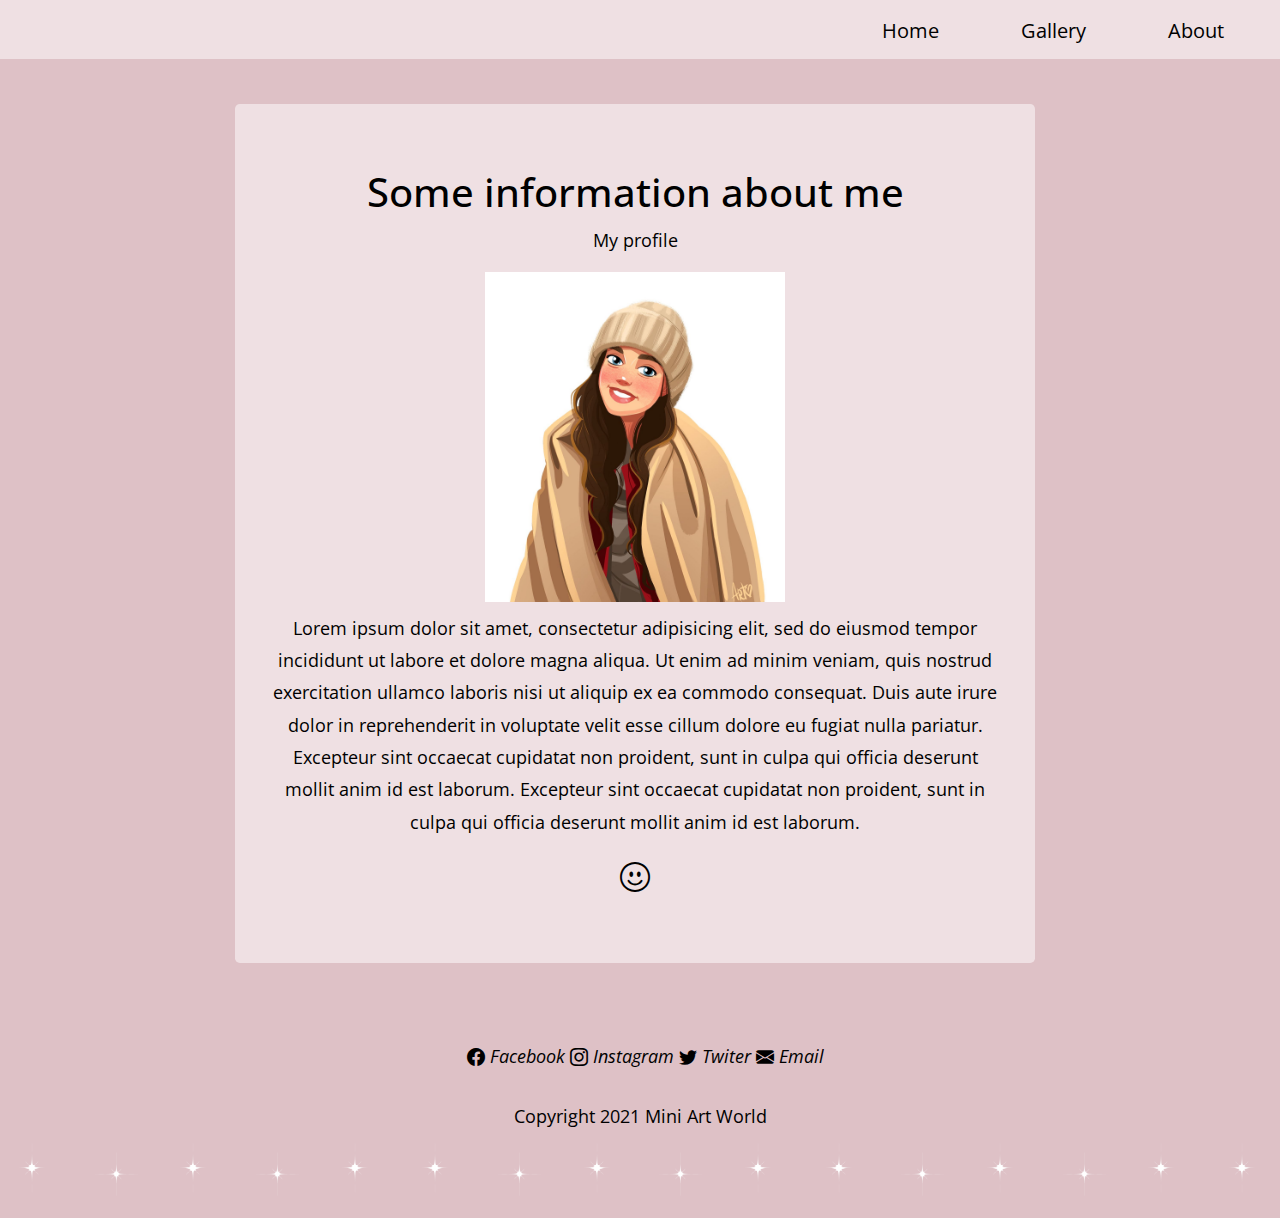
<file: about.html>
<!DOCTYPE html>
<html>
<head>
	<title>About</title>

		<meta charset="utf-8">
	<meta name="viewport" content="width=device-width, initial-scale=1.0" />
	<meta http-equiv="X-UA-Compatible" content="IE-edge"/>
	<link rel="stylesheet" type="text/css" href="https://stackpath.bootstrapcdn.com/bootstrap/4.4.1/css/bootstrap.min.css"/>
    <link href="https://cdn.jsdelivr.net/npm/bootstrap@5.0.0-beta1/dist/css/bootstrap.min.css" rel="stylesheet" integrity="sha384-giJF6kkoqNQ00vy+HMDP7azOuL0xtbfIcaT9wjKHr8RbDVddVHyTfAAsrekwKmP1" crossorigin="anonymous">

	<link rel="stylesheet" href="https://fonts.googleapis.com/css?family=Open+Sans:400,600" />
    <link rel="stylesheet" href="https://cdn.jsdelivr.net/npm/bootstrap-icons@1.3.0/font/bootstrap-icons.css">
    <link rel="stylesheet" href="css/all.min.css" />
    <link rel="stylesheet" href="css/bootstrap.min.css" />
    <link rel="stylesheet" href="css/templatemo-style.css" />
    <link rel="stylesheet" type="text/css" href="css/about.css">

</head>
<body>
<!--header section-->
    <section class="nav-bar" >
    <ul class="nav justify-content-end">
  <li class="nav-item" style="border: none;">
    <a class="nav-link active" aria-current="page" href="index.html">Home</a>
  </li>
  <li class="nav-item" style="border: none;">
    <a class="nav-link" href="gallery.html">Gallery</a>
  </li>
  <li class="nav-item" style="border: none;">
    <a class="nav-link" href="#">About</a>
  </li>
</ul>
</section>

<div class="container">
  <div class="jumbotron tm-bg-white-transparent" >
    <h1>Some information about me</h1>
    <p>My profile</p>
    <img src="img/profile.jpg">
    </br>
    <p>Lorem ipsum dolor sit amet, consectetur adipisicing elit, sed do eiusmod
    tempor incididunt ut labore et dolore magna aliqua. Ut enim ad minim veniam,
    quis nostrud exercitation ullamco laboris nisi ut aliquip ex ea commodo
    consequat. Duis aute irure dolor in reprehenderit in voluptate velit esse
    cillum dolore eu fugiat nulla pariatur. Excepteur sint occaecat cupidatat non
    proident, sunt in culpa qui officia deserunt mollit anim id est laborum.
	Excepteur sint occaecat cupidatat non
    proident, sunt in culpa qui officia deserunt mollit anim id est laborum.</p>
    <i class="bi bi-emoji-smile"></i>
      </div>
  </div>





<!--social media links-->

    <div  class="container">
       <div class="links">
             <a href="https://www.facebook.com/" style="color: #000;"> <i class="bi bi-facebook"> Facebook</i></a>
              <a href="https://www.instagram.com/__artskj/" style="color: #000;"><i class="bi bi-instagram"> Instagram</i></a>
             <a href="https://twitter.com/" style="color: #000;"> <i class="bi bi-twitter"> Twiter</i></a>
             <a href="https://mail.google.com/" style="color: #000;"><i class="bi bi-envelope-fill"> Email</i></a>
            </div>

        <!-- row -->
      
          <footer class="col-12">
            <p class="text-center tm-copyright-text">
            Copyright 2021 Mini Art World 
            
            </p>
          </footer>
       
      </div>
    
    <!--animation images-->

         <div class="shine">
    <img src="img/shine2.png">
    <img src="img/shine.png">
   <img src="img/shine2.png">
   <img src="img/shine.png">
   <img src="img/shine2.png">
   <img src="img/shine2.png">
   <img src="img/shine.png">
   <img src="img/shine2.png">
   <img src="img/shine.png">
   <img src="img/shine2.png">
   <img src="img/shine2.png">
   <img src="img/shine.png">
   <img src="img/shine2.png">
   <img src="img/shine.png">
   <img src="img/shine2.png">
   <img src="img/shine2.png">
 </div>

</body>
</html>
</file>
<file: css/templatemo-style.css>
/**

Mini Profile Template

https://templatemo.com/tm-530-mini-profile


Color Codes
------------
brown: #986665;
green: #98cb00;
orange: #cc6733;
blue: #3398cc;
dark-gray: #676767;
light-gray: #999999;
text-gray: #6b6b6b;

*/
*{
  margin: 0;
  padding: 0;
}

html {
  -webkit-font-smoothing: antialiased;
  scroll-behavior: smooth;
}

body {
  font-family: "Open Sans", Arial, Helvetica, sans-serif;
  font-size: 18px;
  font-weight: 400;
  color: #6b6b6b;
  overflow-x: hidden;
}

.nav-bar li{
  margin-top: 3px;
  color: #be838e;
  padding: 5px 10px;
  background:transparent;
  border:1px solid #be838e;
  border-radius: 20px;
  outline: none;
  cursor: pointer;

  margin-right: 30px;
}

.nav-bar li:hover{
  background-color: rgba(0, 0, 0, 0.2);
}
.nav-bar li a{
  color: #be838e;
}

.bt-animation{
  margin-top: 10px;
  font-size: 15px;
  text-decoration: none;
   border:1px solid #be838e;
  border-radius: 10px;
  outline: none;
  padding: 3px 5px;
}


.container-fluid {
  max-width: 1200px;
}

.tm-bg-black-transparent {
  background-color: rgba(0, 0, 0, 0.5);
}

.tm-bg-white-transparent {
  background-color: rgba(255, 255, 255, 0.5);
 
}
.tm-bg-rose-transparent{
   background-color: rgba(190, 131, 142,0.5);
}

.tm-bg-green {
  background-color: #98cb00;
}

.tm-bg-orange {
  background-color: #cc6733;
}

.tm-bg-blue {
  background-color: #3398cc;
}

.tm-bg-dark-gray {
  background-color: #676767;
}

/*
  Welcome section
*/
#tmWelcome {
  position: relative;
  display: flex;
  align-items: center;
}

.tm-brand-container-outer {
  margin-top: -400px;
}

.tm-brand-container-inner {
  max-width: 580px;
  width: 100%;
}

.tm-brand-container {
  padding: 75px 110px;
}

.tm-brand-name {
  font-size: 3.8rem;
}

.tm-brand-description {
  font-size: 1.4rem;
}


.parallax-window {
 min-height: 1120px;
  background: transparent;
}
.background{
  background-color: #be838e;
}

#tmContact {
  min-height: 400px;
}

.tm-welcome-container {
  min-height: 400px;
  position: absolute;
  bottom: 0;
  left: 0;
  width: 100%;
  display: flex;
  align-items: stretch;
}

.tm-welcome-title {
  margin-bottom: 40px;
}

.tm-welcome-left {
  padding-right: 30px;
  padding-top: 50px;
  padding-bottom: 50px;
}

.tm-welcome-left-col {
  display: flex;
  align-items: center;
  color: #000;
}

.tm-welcome-right {
  color: white;
  background-color: #be838e;
  padding: 80px 43px 70px;
  height: 100%;
}

.tm-welcome-icon {
  margin-bottom: 50px;
  display: block;
  text-align: center;
}

/*
  Portfolio section
*/

.home-gallery {
  padding-top: 80px;
}

.home-gallery .row{
margin-bottom: 30px;


}
.home-gallery a{
  color: #000;
  text-align: center;
}

.tm-portfolio-item {
  display: flex;
  align-items: center;
  margin-bottom: 80px;
}

.tm-portfolio-name {
  width: 330px;
  height: 220px;
  font-size: 2rem;
  padding: 70px 95px;
  display: flex;
  align-items: center;
  text-align: center;
}

.tm-portfolio-description {
  width: calc(100% - 330px);
  padding: 20px 45px;
}

.tm-portfolio-description h3 {
  margin-bottom: 20px;
}

.tm-text-green {
  color: #98cb00;
}

.tm-text-orange {
  color: #cc6733;
}

.tm-text-blue {
  color: #3398cc;
}

.tm-text-dark-gray {
  color: #676767;
}

.tm-title-small {
  font-size: 1.3rem;
}

p {
  line-height: 1.8;
}

/*
  Contact section
*/

#tmContact {
  padding-top: 100px;
  min-height: 300px;
}

.tm-contact-item {
  width: 33.3334%;
  max-width: 345px;
  height: auto;
  min-height: 420px;
  margin-right: 35px;
  background-color: white;
  padding: 54px 34px 44px;
}

.tm-contact-item:last-child {
  margin-right: 0;
}



.tm-contact-item-icon {
  margin-bottom: 45px;
  width: 100%;
  height: 160px;
  display: flex;
  align-items: center;
  justify-content: center;
}

#tmContactForm {
   width: 100%;
  max-width: 880px;
  padding: 45px 45px 30px;
  margin-bottom: 95px;

}
#tmContact .links{
  text-align: center;
  color: #000;
  margin-left: 20px;

} 

#tmContact .links i{
  margin-left: 50px;
  color: #000;


} 
.form-group {
  max-width: 355px;
}

.form-control {
  background: transparent;
  border-color: #999999;
  padding: 15px 10px;
  font-size: 1.1rem;
  margin-bottom: 10px;
}


.tm-copyright-text {
  margin-bottom: 5px;
  margin-top: 30px;
}

.tm-link {
  color: #676767;
}

.bubbles img{
  width: 50px;
  margin-right: 2px;
  animation: bubble 4s linear infinite;
}
.bubbles{
  width:100%;
  display: flex;
  align-items: center;
  justify-content: space-around;
  position: absolute;
  bottom: 0;

}

@keyframes bubble{
  0%{
    transform: translateY(0);
    opacity: 0;
  }
  50%{
  
    opacity: 1;
  }
  70%{

    opacity: 1;
  }
  100%{
    transform: translateY(-190vh);
    opacity: -60;
  }

}
.bubbles img:nth-child(1){
  animation-delay: 2s;
}
.bubbles img:nth-child(2){
  animation-delay: 1s;
}
.bubbles img:nth-child(3){
  animation-delay: 3s;
}
.bubbles img:nth-child(4){
  animation-delay: 4.5s;
}
.bubbles img:nth-child(5){
  animation-delay: 1.5s;
}
.bubbles img:nth-child(6){
  animation-delay: 5s;
}
.bubbles img:nth-child(7){
  animation-delay: 7s;
}
.bubbles img:nth-child(8){
  animation-delay: 2.5s;
}
.bubbles img:nth-child(9){
  animation-delay: 8s;
}
.bubbles img:nth-child(10){
  animation-delay: 2.2s;
}
.bubbles img:nth-child(11){
  animation-delay: 6s;
}
@media (max-width: 1054px) {
  .tm-contact-item-icon {
    margin-bottom: 15px;
  }
}


  .tm-contact-item {
    width: auto;
    max-width: 680px;
    min-height: 0;
    margin-left: auto;
    margin-right: auto;
    margin-bottom: 30px;
  }

  .tm-contact-item:last-child {
    margin-right: auto;
    margin-bottom: 0;
  }

  #tmContactForm {
    margin-left: auto;
    margin-right: auto;
  }
}

@media (max-width: 730px) {
  .tm-portfolio-item {
    flex-direction: column;
  }

  .tm-portfolio-name {
    justify-content: center;
  }

  .tm-portfolio-name,
  .tm-portfolio-description {
    width: 100%;
  }

  .tm-portfolio-description {
    padding: 20px 30px;
  }
}

@media (max-width: 572px) {
  .tm-brand-container {
    padding: 45px;
  }
}

@media (max-width: 443px) {
  .tm-brand-name {
    font-size: 3rem;
  }

  .tm-brand-container {
    padding: 25px;
  }
}
</file>
<file: css/about.css>
body {
background-color: rgba(190, 131, 142,0.5) !important;
}
p{
  color: #000!important;
}
.nav-bar{
	background-color: rgba(255, 255, 255, 0.5);
	justify-content: center;
}

.nav-bar .nav-item a{
	color:#000 ;
	font-size: 20px;
}
.nav-bar li{
  margin-top: 3px;
  color: #be838e;
  padding: 5px 10px;
  background:transparent;
  cursor: pointer;

  margin-right: 30px;
}

.jumbotron{
	margin-left: 150px!important;
	 margin-top: 45px;
	 max-height: 1500px;
	 max-width: 800px;
	 text-align: center;
	 color: #000;
   margin-bottom: 80px;
}
.container{
  text-align: center;


}
.links{
  
  margin-left: 10px;
  font-size: 18px!important;
}
img{
	width: 300px;
	margin-bottom: 10px;
}
.bi-emoji-smile{
	font-size: 30px;
}

.shine img{
	width: 70px;
    animation: shine 7s linear infinite;
}

.shine{
  width:100%;
  display: flex;
  align-items: center;
  position: absolute;
  justify-content: space-between;


}
@keyframes shine{
  0%{
    transform: translateY(0);
    opacity: 1;
  }
  50%{
  
    opacity: 1;
  }
  70%{

    opacity: 1;
  }
  100%{
    transform: translateY(-200vh);
    opacity: -50;
  }

}
.shine img:nth-child(1){
  animation-delay: 2s;
}
.shine img:nth-child(2){
  animation-delay: 0.2s;
}
.shine img:nth-child(3){
  animation-delay: 1.3s;
}
.shine img:nth-child(4){
  animation-delay: 3.5s;
}
.shine img:nth-child(5){
  animation-delay: 1.9s;
}
.shine img:nth-child(6){
  animation-delay: 0.3s;
}
.shine img:nth-child(7){
  animation-delay: 5s;
}
.shine img:nth-child(8){
  animation-delay: 2.5s;
}
.shine img:nth-child(9){
  animation-delay: 0.5s;
}
.shine img:nth-child(10){
  animation-delay: 2.2s;
}
.shine img:nth-child(11){
  animation-delay: 4.8s;
}
.shine img:nth-child(12){
  animation-delay: 1.2s;
}
.shine img:nth-child(13){
  animation-delay: 0.4s;
}
.shine img:nth-child(14){
  animation-delay: 2.4s;
}
</file>
<file: css/all.min.css>
.fa,.fab,.fal,.far,.fas{-moz-osx-font-smoothing:grayscale;-webkit-font-smoothing:antialiased;display:inline-block;font-style:normal;font-variant:normal;text-rendering:auto;line-height:1}.fa-lg{font-size:1.33333em;line-height:.75em;vertical-align:-.0667em}.fa-xs{font-size:.75em}.fa-sm{font-size:.875em}.fa-1x{font-size:1em}.fa-2x{font-size:2em}.fa-3x{font-size:3em}.fa-4x{font-size:4em}.fa-5x{font-size:5em}.fa-6x{font-size:6em}.fa-7x{font-size:7em}.fa-8x{font-size:8em}.fa-9x{font-size:9em}.fa-10x{font-size:10em}.fa-fw{text-align:center;width:1.25em}.fa-ul{list-style-type:none;margin-left:2.5em;padding-left:0}.fa-ul>li{position:relative}.fa-li{left:-2em;position:absolute;text-align:center;width:2em;line-height:inherit}.fa-border{border:.08em solid #eee;border-radius:.1em;padding:.2em .25em .15em}.fa-pull-left{float:left}.fa-pull-right{float:right}.fa.fa-pull-left,.fab.fa-pull-left,.fal.fa-pull-left,.far.fa-pull-left,.fas.fa-pull-left{margin-right:.3em}.fa.fa-pull-right,.fab.fa-pull-right,.fal.fa-pull-right,.far.fa-pull-right,.fas.fa-pull-right{margin-left:.3em}.fa-spin{animation:fa-spin 2s infinite linear}.fa-pulse{animation:fa-spin 1s infinite steps(8)}@keyframes fa-spin{0%{transform:rotate(0deg)}to{transform:rotate(1turn)}}.fa-rotate-90{-ms-filter:"progid:DXImageTransform.Microsoft.BasicImage(rotation=1)";transform:rotate(90deg)}.fa-rotate-180{-ms-filter:"progid:DXImageTransform.Microsoft.BasicImage(rotation=2)";transform:rotate(180deg)}.fa-rotate-270{-ms-filter:"progid:DXImageTransform.Microsoft.BasicImage(rotation=3)";transform:rotate(270deg)}.fa-flip-horizontal{-ms-filter:"progid:DXImageTransform.Microsoft.BasicImage(rotation=0, mirror=1)";transform:scaleX(-1)}.fa-flip-vertical{transform:scaleY(-1)}.fa-flip-both,.fa-flip-horizontal.fa-flip-vertical,.fa-flip-vertical{-ms-filter:"progid:DXImageTransform.Microsoft.BasicImage(rotation=2, mirror=1)"}.fa-flip-both,.fa-flip-horizontal.fa-flip-vertical{transform:scale(-1)}:root .fa-flip-both,:root .fa-flip-horizontal,:root .fa-flip-vertical,:root .fa-rotate-90,:root .fa-rotate-180,:root .fa-rotate-270{filter:none}.fa-stack{display:inline-block;height:2em;line-height:2em;position:relative;vertical-align:middle;width:2.5em}.fa-stack-1x,.fa-stack-2x{left:0;position:absolute;text-align:center;width:100%}.fa-stack-1x{line-height:inherit}.fa-stack-2x{font-size:2em}.fa-inverse{color:#fff}.fa-500px:before{content:"\f26e"}.fa-accessible-icon:before{content:"\f368"}.fa-accusoft:before{content:"\f369"}.fa-acquisitions-incorporated:before{content:"\f6af"}.fa-ad:before{content:"\f641"}.fa-address-book:before{content:"\f2b9"}.fa-address-card:before{content:"\f2bb"}.fa-adjust:before{content:"\f042"}.fa-adn:before{content:"\f170"}.fa-adobe:before{content:"\f778"}.fa-adversal:before{content:"\f36a"}.fa-affiliatetheme:before{content:"\f36b"}.fa-air-freshener:before{content:"\f5d0"}.fa-algolia:before{content:"\f36c"}.fa-align-center:before{content:"\f037"}.fa-align-justify:before{content:"\f039"}.fa-align-left:before{content:"\f036"}.fa-align-right:before{content:"\f038"}.fa-alipay:before{content:"\f642"}.fa-allergies:before{content:"\f461"}.fa-amazon:before{content:"\f270"}.fa-amazon-pay:before{content:"\f42c"}.fa-ambulance:before{content:"\f0f9"}.fa-american-sign-language-interpreting:before{content:"\f2a3"}.fa-amilia:before{content:"\f36d"}.fa-anchor:before{content:"\f13d"}.fa-android:before{content:"\f17b"}.fa-angellist:before{content:"\f209"}.fa-angle-double-down:before{content:"\f103"}.fa-angle-double-left:before{content:"\f100"}.fa-angle-double-right:before{content:"\f101"}.fa-angle-double-up:before{content:"\f102"}.fa-angle-down:before{content:"\f107"}.fa-angle-left:before{content:"\f104"}.fa-angle-right:before{content:"\f105"}.fa-angle-up:before{content:"\f106"}.fa-angry:before{content:"\f556"}.fa-angrycreative:before{content:"\f36e"}.fa-angular:before{content:"\f420"}.fa-ankh:before{content:"\f644"}.fa-app-store:before{content:"\f36f"}.fa-app-store-ios:before{content:"\f370"}.fa-apper:before{content:"\f371"}.fa-apple:before{content:"\f179"}.fa-apple-alt:before{content:"\f5d1"}.fa-apple-pay:before{content:"\f415"}.fa-archive:before{content:"\f187"}.fa-archway:before{content:"\f557"}.fa-arrow-alt-circle-down:before{content:"\f358"}.fa-arrow-alt-circle-left:before{content:"\f359"}.fa-arrow-alt-circle-right:before{content:"\f35a"}.fa-arrow-alt-circle-up:before{content:"\f35b"}.fa-arrow-circle-down:before{content:"\f0ab"}.fa-arrow-circle-left:before{content:"\f0a8"}.fa-arrow-circle-right:before{content:"\f0a9"}.fa-arrow-circle-up:before{content:"\f0aa"}.fa-arrow-down:before{content:"\f063"}.fa-arrow-left:before{content:"\f060"}.fa-arrow-right:before{content:"\f061"}.fa-arrow-up:before{content:"\f062"}.fa-arrows-alt:before{content:"\f0b2"}.fa-arrows-alt-h:before{content:"\f337"}.fa-arrows-alt-v:before{content:"\f338"}.fa-artstation:before{content:"\f77a"}.fa-assistive-listening-systems:before{content:"\f2a2"}.fa-asterisk:before{content:"\f069"}.fa-asymmetrik:before{content:"\f372"}.fa-at:before{content:"\f1fa"}.fa-atlas:before{content:"\f558"}.fa-atlassian:before{content:"\f77b"}.fa-atom:before{content:"\f5d2"}.fa-audible:before{content:"\f373"}.fa-audio-description:before{content:"\f29e"}.fa-autoprefixer:before{content:"\f41c"}.fa-avianex:before{content:"\f374"}.fa-aviato:before{content:"\f421"}.fa-award:before{content:"\f559"}.fa-aws:before{content:"\f375"}.fa-baby:before{content:"\f77c"}.fa-baby-carriage:before{content:"\f77d"}.fa-backspace:before{content:"\f55a"}.fa-backward:before{content:"\f04a"}.fa-bacon:before{content:"\f7e5"}.fa-balance-scale:before{content:"\f24e"}.fa-ban:before{content:"\f05e"}.fa-band-aid:before{content:"\f462"}.fa-bandcamp:before{content:"\f2d5"}.fa-barcode:before{content:"\f02a"}.fa-bars:before{content:"\f0c9"}.fa-baseball-ball:before{content:"\f433"}.fa-basketball-ball:before{content:"\f434"}.fa-bath:before{content:"\f2cd"}.fa-battery-empty:before{content:"\f244"}.fa-battery-full:before{content:"\f240"}.fa-battery-half:before{content:"\f242"}.fa-battery-quarter:before{content:"\f243"}.fa-battery-three-quarters:before{content:"\f241"}.fa-bed:before{content:"\f236"}.fa-beer:before{content:"\f0fc"}.fa-behance:before{content:"\f1b4"}.fa-behance-square:before{content:"\f1b5"}.fa-bell:before{content:"\f0f3"}.fa-bell-slash:before{content:"\f1f6"}.fa-bezier-curve:before{content:"\f55b"}.fa-bible:before{content:"\f647"}.fa-bicycle:before{content:"\f206"}.fa-bimobject:before{content:"\f378"}.fa-binoculars:before{content:"\f1e5"}.fa-biohazard:before{content:"\f780"}.fa-birthday-cake:before{content:"\f1fd"}.fa-bitbucket:before{content:"\f171"}.fa-bitcoin:before{content:"\f379"}.fa-bity:before{content:"\f37a"}.fa-black-tie:before{content:"\f27e"}.fa-blackberry:before{content:"\f37b"}.fa-blender:before{content:"\f517"}.fa-blender-phone:before{content:"\f6b6"}.fa-blind:before{content:"\f29d"}.fa-blog:before{content:"\f781"}.fa-blogger:before{content:"\f37c"}.fa-blogger-b:before{content:"\f37d"}.fa-bluetooth:before{content:"\f293"}.fa-bluetooth-b:before{content:"\f294"}.fa-bold:before{content:"\f032"}.fa-bolt:before{content:"\f0e7"}.fa-bomb:before{content:"\f1e2"}.fa-bone:before{content:"\f5d7"}.fa-bong:before{content:"\f55c"}.fa-book:before{content:"\f02d"}.fa-book-dead:before{content:"\f6b7"}.fa-book-medical:before{content:"\f7e6"}.fa-book-open:before{content:"\f518"}.fa-book-reader:before{content:"\f5da"}.fa-bookmark:before{content:"\f02e"}.fa-bowling-ball:before{content:"\f436"}.fa-box:before{content:"\f466"}.fa-box-open:before{content:"\f49e"}.fa-boxes:before{content:"\f468"}.fa-braille:before{content:"\f2a1"}.fa-brain:before{content:"\f5dc"}.fa-bread-slice:before{content:"\f7ec"}.fa-briefcase:before{content:"\f0b1"}.fa-briefcase-medical:before{content:"\f469"}.fa-broadcast-tower:before{content:"\f519"}.fa-broom:before{content:"\f51a"}.fa-brush:before{content:"\f55d"}.fa-btc:before{content:"\f15a"}.fa-bug:before{content:"\f188"}.fa-building:before{content:"\f1ad"}.fa-bullhorn:before{content:"\f0a1"}.fa-bullseye:before{content:"\f140"}.fa-burn:before{content:"\f46a"}.fa-buromobelexperte:before{content:"\f37f"}.fa-bus:before{content:"\f207"}.fa-bus-alt:before{content:"\f55e"}.fa-business-time:before{content:"\f64a"}.fa-buysellads:before{content:"\f20d"}.fa-calculator:before{content:"\f1ec"}.fa-calendar:before{content:"\f133"}.fa-calendar-alt:before{content:"\f073"}.fa-calendar-check:before{content:"\f274"}.fa-calendar-day:before{content:"\f783"}.fa-calendar-minus:before{content:"\f272"}.fa-calendar-plus:before{content:"\f271"}.fa-calendar-times:before{content:"\f273"}.fa-calendar-week:before{content:"\f784"}.fa-camera:before{content:"\f030"}.fa-camera-retro:before{content:"\f083"}.fa-campground:before{content:"\f6bb"}.fa-canadian-maple-leaf:before{content:"\f785"}.fa-candy-cane:before{content:"\f786"}.fa-cannabis:before{content:"\f55f"}.fa-capsules:before{content:"\f46b"}.fa-car:before{content:"\f1b9"}.fa-car-alt:before{content:"\f5de"}.fa-car-battery:before{content:"\f5df"}.fa-car-crash:before{content:"\f5e1"}.fa-car-side:before{content:"\f5e4"}.fa-caret-down:before{content:"\f0d7"}.fa-caret-left:before{content:"\f0d9"}.fa-caret-right:before{content:"\f0da"}.fa-caret-square-down:before{content:"\f150"}.fa-caret-square-left:before{content:"\f191"}.fa-caret-square-right:before{content:"\f152"}.fa-caret-square-up:before{content:"\f151"}.fa-caret-up:before{content:"\f0d8"}.fa-carrot:before{content:"\f787"}.fa-cart-arrow-down:before{content:"\f218"}.fa-cart-plus:before{content:"\f217"}.fa-cash-register:before{content:"\f788"}.fa-cat:before{content:"\f6be"}.fa-cc-amazon-pay:before{content:"\f42d"}.fa-cc-amex:before{content:"\f1f3"}.fa-cc-apple-pay:before{content:"\f416"}.fa-cc-diners-club:before{content:"\f24c"}.fa-cc-discover:before{content:"\f1f2"}.fa-cc-jcb:before{content:"\f24b"}.fa-cc-mastercard:before{content:"\f1f1"}.fa-cc-paypal:before{content:"\f1f4"}.fa-cc-stripe:before{content:"\f1f5"}.fa-cc-visa:before{content:"\f1f0"}.fa-centercode:before{content:"\f380"}.fa-centos:before{content:"\f789"}.fa-certificate:before{content:"\f0a3"}.fa-chair:before{content:"\f6c0"}.fa-chalkboard:before{content:"\f51b"}.fa-chalkboard-teacher:before{content:"\f51c"}.fa-charging-station:before{content:"\f5e7"}.fa-chart-area:before{content:"\f1fe"}.fa-chart-bar:before{content:"\f080"}.fa-chart-line:before{content:"\f201"}.fa-chart-pie:before{content:"\f200"}.fa-check:before{content:"\f00c"}.fa-check-circle:before{content:"\f058"}.fa-check-double:before{content:"\f560"}.fa-check-square:before{content:"\f14a"}.fa-cheese:before{content:"\f7ef"}.fa-chess:before{content:"\f439"}.fa-chess-bishop:before{content:"\f43a"}.fa-chess-board:before{content:"\f43c"}.fa-chess-king:before{content:"\f43f"}.fa-chess-knight:before{content:"\f441"}.fa-chess-pawn:before{content:"\f443"}.fa-chess-queen:before{content:"\f445"}.fa-chess-rook:before{content:"\f447"}.fa-chevron-circle-down:before{content:"\f13a"}.fa-chevron-circle-left:before{content:"\f137"}.fa-chevron-circle-right:before{content:"\f138"}.fa-chevron-circle-up:before{content:"\f139"}.fa-chevron-down:before{content:"\f078"}.fa-chevron-left:before{content:"\f053"}.fa-chevron-right:before{content:"\f054"}.fa-chevron-up:before{content:"\f077"}.fa-child:before{content:"\f1ae"}.fa-chrome:before{content:"\f268"}.fa-church:before{content:"\f51d"}.fa-circle:before{content:"\f111"}.fa-circle-notch:before{content:"\f1ce"}.fa-city:before{content:"\f64f"}.fa-clinic-medical:before{content:"\f7f2"}.fa-clipboard:before{content:"\f328"}.fa-clipboard-check:before{content:"\f46c"}.fa-clipboard-list:before{content:"\f46d"}.fa-clock:before{content:"\f017"}.fa-clone:before{content:"\f24d"}.fa-closed-captioning:before{content:"\f20a"}.fa-cloud:before{content:"\f0c2"}.fa-cloud-download-alt:before{content:"\f381"}.fa-cloud-meatball:before{content:"\f73b"}.fa-cloud-moon:before{content:"\f6c3"}.fa-cloud-moon-rain:before{content:"\f73c"}.fa-cloud-rain:before{content:"\f73d"}.fa-cloud-showers-heavy:before{content:"\f740"}.fa-cloud-sun:before{content:"\f6c4"}.fa-cloud-sun-rain:before{content:"\f743"}.fa-cloud-upload-alt:before{content:"\f382"}.fa-cloudscale:before{content:"\f383"}.fa-cloudsmith:before{content:"\f384"}.fa-cloudversify:before{content:"\f385"}.fa-cocktail:before{content:"\f561"}.fa-code:before{content:"\f121"}.fa-code-branch:before{content:"\f126"}.fa-codepen:before{content:"\f1cb"}.fa-codiepie:before{content:"\f284"}.fa-coffee:before{content:"\f0f4"}.fa-cog:before{content:"\f013"}.fa-cogs:before{content:"\f085"}.fa-coins:before{content:"\f51e"}.fa-columns:before{content:"\f0db"}.fa-comment:before{content:"\f075"}.fa-comment-alt:before{content:"\f27a"}.fa-comment-dollar:before{content:"\f651"}.fa-comment-dots:before{content:"\f4ad"}.fa-comment-medical:before{content:"\f7f5"}.fa-comment-slash:before{content:"\f4b3"}.fa-comments:before{content:"\f086"}.fa-comments-dollar:before{content:"\f653"}.fa-compact-disc:before{content:"\f51f"}.fa-compass:before{content:"\f14e"}.fa-compress:before{content:"\f066"}.fa-compress-arrows-alt:before{content:"\f78c"}.fa-concierge-bell:before{content:"\f562"}.fa-confluence:before{content:"\f78d"}.fa-connectdevelop:before{content:"\f20e"}.fa-contao:before{content:"\f26d"}.fa-cookie:before{content:"\f563"}.fa-cookie-bite:before{content:"\f564"}.fa-copy:before{content:"\f0c5"}.fa-copyright:before{content:"\f1f9"}.fa-couch:before{content:"\f4b8"}.fa-cpanel:before{content:"\f388"}.fa-creative-commons:before{content:"\f25e"}.fa-creative-commons-by:before{content:"\f4e7"}.fa-creative-commons-nc:before{content:"\f4e8"}.fa-creative-commons-nc-eu:before{content:"\f4e9"}.fa-creative-commons-nc-jp:before{content:"\f4ea"}.fa-creative-commons-nd:before{content:"\f4eb"}.fa-creative-commons-pd:before{content:"\f4ec"}.fa-creative-commons-pd-alt:before{content:"\f4ed"}.fa-creative-commons-remix:before{content:"\f4ee"}.fa-creative-commons-sa:before{content:"\f4ef"}.fa-creative-commons-sampling:before{content:"\f4f0"}.fa-creative-commons-sampling-plus:before{content:"\f4f1"}.fa-creative-commons-share:before{content:"\f4f2"}.fa-creative-commons-zero:before{content:"\f4f3"}.fa-credit-card:before{content:"\f09d"}.fa-critical-role:before{content:"\f6c9"}.fa-crop:before{content:"\f125"}.fa-crop-alt:before{content:"\f565"}.fa-cross:before{content:"\f654"}.fa-crosshairs:before{content:"\f05b"}.fa-crow:before{content:"\f520"}.fa-crown:before{content:"\f521"}.fa-crutch:before{content:"\f7f7"}.fa-css3:before{content:"\f13c"}.fa-css3-alt:before{content:"\f38b"}.fa-cube:before{content:"\f1b2"}.fa-cubes:before{content:"\f1b3"}.fa-cut:before{content:"\f0c4"}.fa-cuttlefish:before{content:"\f38c"}.fa-d-and-d:before{content:"\f38d"}.fa-d-and-d-beyond:before{content:"\f6ca"}.fa-dashcube:before{content:"\f210"}.fa-database:before{content:"\f1c0"}.fa-deaf:before{content:"\f2a4"}.fa-delicious:before{content:"\f1a5"}.fa-democrat:before{content:"\f747"}.fa-deploydog:before{content:"\f38e"}.fa-deskpro:before{content:"\f38f"}.fa-desktop:before{content:"\f108"}.fa-dev:before{content:"\f6cc"}.fa-deviantart:before{content:"\f1bd"}.fa-dharmachakra:before{content:"\f655"}.fa-dhl:before{content:"\f790"}.fa-diagnoses:before{content:"\f470"}.fa-diaspora:before{content:"\f791"}.fa-dice:before{content:"\f522"}.fa-dice-d20:before{content:"\f6cf"}.fa-dice-d6:before{content:"\f6d1"}.fa-dice-five:before{content:"\f523"}.fa-dice-four:before{content:"\f524"}.fa-dice-one:before{content:"\f525"}.fa-dice-six:before{content:"\f526"}.fa-dice-three:before{content:"\f527"}.fa-dice-two:before{content:"\f528"}.fa-digg:before{content:"\f1a6"}.fa-digital-ocean:before{content:"\f391"}.fa-digital-tachograph:before{content:"\f566"}.fa-directions:before{content:"\f5eb"}.fa-discord:before{content:"\f392"}.fa-discourse:before{content:"\f393"}.fa-divide:before{content:"\f529"}.fa-dizzy:before{content:"\f567"}.fa-dna:before{content:"\f471"}.fa-dochub:before{content:"\f394"}.fa-docker:before{content:"\f395"}.fa-dog:before{content:"\f6d3"}.fa-dollar-sign:before{content:"\f155"}.fa-dolly:before{content:"\f472"}.fa-dolly-flatbed:before{content:"\f474"}.fa-donate:before{content:"\f4b9"}.fa-door-closed:before{content:"\f52a"}.fa-door-open:before{content:"\f52b"}.fa-dot-circle:before{content:"\f192"}.fa-dove:before{content:"\f4ba"}.fa-download:before{content:"\f019"}.fa-draft2digital:before{content:"\f396"}.fa-drafting-compass:before{content:"\f568"}.fa-dragon:before{content:"\f6d5"}.fa-draw-polygon:before{content:"\f5ee"}.fa-dribbble:before{content:"\f17d"}.fa-dribbble-square:before{content:"\f397"}.fa-dropbox:before{content:"\f16b"}.fa-drum:before{content:"\f569"}.fa-drum-steelpan:before{content:"\f56a"}.fa-drumstick-bite:before{content:"\f6d7"}.fa-drupal:before{content:"\f1a9"}.fa-dumbbell:before{content:"\f44b"}.fa-dumpster:before{content:"\f793"}.fa-dumpster-fire:before{content:"\f794"}.fa-dungeon:before{content:"\f6d9"}.fa-dyalog:before{content:"\f399"}.fa-earlybirds:before{content:"\f39a"}.fa-ebay:before{content:"\f4f4"}.fa-edge:before{content:"\f282"}.fa-edit:before{content:"\f044"}.fa-egg:before{content:"\f7fb"}.fa-eject:before{content:"\f052"}.fa-elementor:before{content:"\f430"}.fa-ellipsis-h:before{content:"\f141"}.fa-ellipsis-v:before{content:"\f142"}.fa-ello:before{content:"\f5f1"}.fa-ember:before{content:"\f423"}.fa-empire:before{content:"\f1d1"}.fa-envelope:before{content:"\f0e0"}.fa-envelope-open:before{content:"\f2b6"}.fa-envelope-open-text:before{content:"\f658"}.fa-envelope-square:before{content:"\f199"}.fa-envira:before{content:"\f299"}.fa-equals:before{content:"\f52c"}.fa-eraser:before{content:"\f12d"}.fa-erlang:before{content:"\f39d"}.fa-ethereum:before{content:"\f42e"}.fa-ethernet:before{content:"\f796"}.fa-etsy:before{content:"\f2d7"}.fa-euro-sign:before{content:"\f153"}.fa-exchange-alt:before{content:"\f362"}.fa-exclamation:before{content:"\f12a"}.fa-exclamation-circle:before{content:"\f06a"}.fa-exclamation-triangle:before{content:"\f071"}.fa-expand:before{content:"\f065"}.fa-expand-arrows-alt:before{content:"\f31e"}.fa-expeditedssl:before{content:"\f23e"}.fa-external-link-alt:before{content:"\f35d"}.fa-external-link-square-alt:before{content:"\f360"}.fa-eye:before{content:"\f06e"}.fa-eye-dropper:before{content:"\f1fb"}.fa-eye-slash:before{content:"\f070"}.fa-facebook:before{content:"\f09a"}.fa-facebook-f:before{content:"\f39e"}.fa-facebook-messenger:before{content:"\f39f"}.fa-facebook-square:before{content:"\f082"}.fa-fantasy-flight-games:before{content:"\f6dc"}.fa-fast-backward:before{content:"\f049"}.fa-fast-forward:before{content:"\f050"}.fa-fax:before{content:"\f1ac"}.fa-feather:before{content:"\f52d"}.fa-feather-alt:before{content:"\f56b"}.fa-fedex:before{content:"\f797"}.fa-fedora:before{content:"\f798"}.fa-female:before{content:"\f182"}.fa-fighter-jet:before{content:"\f0fb"}.fa-figma:before{content:"\f799"}.fa-file:before{content:"\f15b"}.fa-file-alt:before{content:"\f15c"}.fa-file-archive:before{content:"\f1c6"}.fa-file-audio:before{content:"\f1c7"}.fa-file-code:before{content:"\f1c9"}.fa-file-contract:before{content:"\f56c"}.fa-file-csv:before{content:"\f6dd"}.fa-file-download:before{content:"\f56d"}.fa-file-excel:before{content:"\f1c3"}.fa-file-export:before{content:"\f56e"}.fa-file-image:before{content:"\f1c5"}.fa-file-import:before{content:"\f56f"}.fa-file-invoice:before{content:"\f570"}.fa-file-invoice-dollar:before{content:"\f571"}.fa-file-medical:before{content:"\f477"}.fa-file-medical-alt:before{content:"\f478"}.fa-file-pdf:before{content:"\f1c1"}.fa-file-powerpoint:before{content:"\f1c4"}.fa-file-prescription:before{content:"\f572"}.fa-file-signature:before{content:"\f573"}.fa-file-upload:before{content:"\f574"}.fa-file-video:before{content:"\f1c8"}.fa-file-word:before{content:"\f1c2"}.fa-fill:before{content:"\f575"}.fa-fill-drip:before{content:"\f576"}.fa-film:before{content:"\f008"}.fa-filter:before{content:"\f0b0"}.fa-fingerprint:before{content:"\f577"}.fa-fire:before{content:"\f06d"}.fa-fire-alt:before{content:"\f7e4"}.fa-fire-extinguisher:before{content:"\f134"}.fa-firefox:before{content:"\f269"}.fa-first-aid:before{content:"\f479"}.fa-first-order:before{content:"\f2b0"}.fa-first-order-alt:before{content:"\f50a"}.fa-firstdraft:before{content:"\f3a1"}.fa-fish:before{content:"\f578"}.fa-fist-raised:before{content:"\f6de"}.fa-flag:before{content:"\f024"}.fa-flag-checkered:before{content:"\f11e"}.fa-flag-usa:before{content:"\f74d"}.fa-flask:before{content:"\f0c3"}.fa-flickr:before{content:"\f16e"}.fa-flipboard:before{content:"\f44d"}.fa-flushed:before{content:"\f579"}.fa-fly:before{content:"\f417"}.fa-folder:before{content:"\f07b"}.fa-folder-minus:before{content:"\f65d"}.fa-folder-open:before{content:"\f07c"}.fa-folder-plus:before{content:"\f65e"}.fa-font:before{content:"\f031"}.fa-font-awesome:before{content:"\f2b4"}.fa-font-awesome-alt:before{content:"\f35c"}.fa-font-awesome-flag:before{content:"\f425"}.fa-font-awesome-logo-full:before{content:"\f4e6"}.fa-fonticons:before{content:"\f280"}.fa-fonticons-fi:before{content:"\f3a2"}.fa-football-ball:before{content:"\f44e"}.fa-fort-awesome:before{content:"\f286"}.fa-fort-awesome-alt:before{content:"\f3a3"}.fa-forumbee:before{content:"\f211"}.fa-forward:before{content:"\f04e"}.fa-foursquare:before{content:"\f180"}.fa-free-code-camp:before{content:"\f2c5"}.fa-freebsd:before{content:"\f3a4"}.fa-frog:before{content:"\f52e"}.fa-frown:before{content:"\f119"}.fa-frown-open:before{content:"\f57a"}.fa-fulcrum:before{content:"\f50b"}.fa-funnel-dollar:before{content:"\f662"}.fa-futbol:before{content:"\f1e3"}.fa-galactic-republic:before{content:"\f50c"}.fa-galactic-senate:before{content:"\f50d"}.fa-gamepad:before{content:"\f11b"}.fa-gas-pump:before{content:"\f52f"}.fa-gavel:before{content:"\f0e3"}.fa-gem:before{content:"\f3a5"}.fa-genderless:before{content:"\f22d"}.fa-get-pocket:before{content:"\f265"}.fa-gg:before{content:"\f260"}.fa-gg-circle:before{content:"\f261"}.fa-ghost:before{content:"\f6e2"}.fa-gift:before{content:"\f06b"}.fa-gifts:before{content:"\f79c"}.fa-git:before{content:"\f1d3"}.fa-git-square:before{content:"\f1d2"}.fa-github:before{content:"\f09b"}.fa-github-alt:before{content:"\f113"}.fa-github-square:before{content:"\f092"}.fa-gitkraken:before{content:"\f3a6"}.fa-gitlab:before{content:"\f296"}.fa-gitter:before{content:"\f426"}.fa-glass-cheers:before{content:"\f79f"}.fa-glass-martini:before{content:"\f000"}.fa-glass-martini-alt:before{content:"\f57b"}.fa-glass-whiskey:before{content:"\f7a0"}.fa-glasses:before{content:"\f530"}.fa-glide:before{content:"\f2a5"}.fa-glide-g:before{content:"\f2a6"}.fa-globe:before{content:"\f0ac"}.fa-globe-africa:before{content:"\f57c"}.fa-globe-americas:before{content:"\f57d"}.fa-globe-asia:before{content:"\f57e"}.fa-globe-europe:before{content:"\f7a2"}.fa-gofore:before{content:"\f3a7"}.fa-golf-ball:before{content:"\f450"}.fa-goodreads:before{content:"\f3a8"}.fa-goodreads-g:before{content:"\f3a9"}.fa-google:before{content:"\f1a0"}.fa-google-drive:before{content:"\f3aa"}.fa-google-play:before{content:"\f3ab"}.fa-google-plus:before{content:"\f2b3"}.fa-google-plus-g:before{content:"\f0d5"}.fa-google-plus-square:before{content:"\f0d4"}.fa-google-wallet:before{content:"\f1ee"}.fa-gopuram:before{content:"\f664"}.fa-graduation-cap:before{content:"\f19d"}.fa-gratipay:before{content:"\f184"}.fa-grav:before{content:"\f2d6"}.fa-greater-than:before{content:"\f531"}.fa-greater-than-equal:before{content:"\f532"}.fa-grimace:before{content:"\f57f"}.fa-grin:before{content:"\f580"}.fa-grin-alt:before{content:"\f581"}.fa-grin-beam:before{content:"\f582"}.fa-grin-beam-sweat:before{content:"\f583"}.fa-grin-hearts:before{content:"\f584"}.fa-grin-squint:before{content:"\f585"}.fa-grin-squint-tears:before{content:"\f586"}.fa-grin-stars:before{content:"\f587"}.fa-grin-tears:before{content:"\f588"}.fa-grin-tongue:before{content:"\f589"}.fa-grin-tongue-squint:before{content:"\f58a"}.fa-grin-tongue-wink:before{content:"\f58b"}.fa-grin-wink:before{content:"\f58c"}.fa-grip-horizontal:before{content:"\f58d"}.fa-grip-lines:before{content:"\f7a4"}.fa-grip-lines-vertical:before{content:"\f7a5"}.fa-grip-vertical:before{content:"\f58e"}.fa-gripfire:before{content:"\f3ac"}.fa-grunt:before{content:"\f3ad"}.fa-guitar:before{content:"\f7a6"}.fa-gulp:before{content:"\f3ae"}.fa-h-square:before{content:"\f0fd"}.fa-hacker-news:before{content:"\f1d4"}.fa-hacker-news-square:before{content:"\f3af"}.fa-hackerrank:before{content:"\f5f7"}.fa-hamburger:before{content:"\f805"}.fa-hammer:before{content:"\f6e3"}.fa-hamsa:before{content:"\f665"}.fa-hand-holding:before{content:"\f4bd"}.fa-hand-holding-heart:before{content:"\f4be"}.fa-hand-holding-usd:before{content:"\f4c0"}.fa-hand-lizard:before{content:"\f258"}.fa-hand-middle-finger:before{content:"\f806"}.fa-hand-paper:before{content:"\f256"}.fa-hand-peace:before{content:"\f25b"}.fa-hand-point-down:before{content:"\f0a7"}.fa-hand-point-left:before{content:"\f0a5"}.fa-hand-point-right:before{content:"\f0a4"}.fa-hand-point-up:before{content:"\f0a6"}.fa-hand-pointer:before{content:"\f25a"}.fa-hand-rock:before{content:"\f255"}.fa-hand-scissors:before{content:"\f257"}.fa-hand-spock:before{content:"\f259"}.fa-hands:before{content:"\f4c2"}.fa-hands-helping:before{content:"\f4c4"}.fa-handshake:before{content:"\f2b5"}.fa-hanukiah:before{content:"\f6e6"}.fa-hard-hat:before{content:"\f807"}.fa-hashtag:before{content:"\f292"}.fa-hat-wizard:before{content:"\f6e8"}.fa-haykal:before{content:"\f666"}.fa-hdd:before{content:"\f0a0"}.fa-heading:before{content:"\f1dc"}.fa-headphones:before{content:"\f025"}.fa-headphones-alt:before{content:"\f58f"}.fa-headset:before{content:"\f590"}.fa-heart:before{content:"\f004"}.fa-heart-broken:before{content:"\f7a9"}.fa-heartbeat:before{content:"\f21e"}.fa-helicopter:before{content:"\f533"}.fa-highlighter:before{content:"\f591"}.fa-hiking:before{content:"\f6ec"}.fa-hippo:before{content:"\f6ed"}.fa-hips:before{content:"\f452"}.fa-hire-a-helper:before{content:"\f3b0"}.fa-history:before{content:"\f1da"}.fa-hockey-puck:before{content:"\f453"}.fa-holly-berry:before{content:"\f7aa"}.fa-home:before{content:"\f015"}.fa-hooli:before{content:"\f427"}.fa-hornbill:before{content:"\f592"}.fa-horse:before{content:"\f6f0"}.fa-horse-head:before{content:"\f7ab"}.fa-hospital:before{content:"\f0f8"}.fa-hospital-alt:before{content:"\f47d"}.fa-hospital-symbol:before{content:"\f47e"}.fa-hot-tub:before{content:"\f593"}.fa-hotdog:before{content:"\f80f"}.fa-hotel:before{content:"\f594"}.fa-hotjar:before{content:"\f3b1"}.fa-hourglass:before{content:"\f254"}.fa-hourglass-end:before{content:"\f253"}.fa-hourglass-half:before{content:"\f252"}.fa-hourglass-start:before{content:"\f251"}.fa-house-damage:before{content:"\f6f1"}.fa-houzz:before{content:"\f27c"}.fa-hryvnia:before{content:"\f6f2"}.fa-html5:before{content:"\f13b"}.fa-hubspot:before{content:"\f3b2"}.fa-i-cursor:before{content:"\f246"}.fa-ice-cream:before{content:"\f810"}.fa-icicles:before{content:"\f7ad"}.fa-id-badge:before{content:"\f2c1"}.fa-id-card:before{content:"\f2c2"}.fa-id-card-alt:before{content:"\f47f"}.fa-igloo:before{content:"\f7ae"}.fa-image:before{content:"\f03e"}.fa-images:before{content:"\f302"}.fa-imdb:before{content:"\f2d8"}.fa-inbox:before{content:"\f01c"}.fa-indent:before{content:"\f03c"}.fa-industry:before{content:"\f275"}.fa-infinity:before{content:"\f534"}.fa-info:before{content:"\f129"}.fa-info-circle:before{content:"\f05a"}.fa-instagram:before{content:"\f16d"}.fa-intercom:before{content:"\f7af"}.fa-internet-explorer:before{content:"\f26b"}.fa-invision:before{content:"\f7b0"}.fa-ioxhost:before{content:"\f208"}.fa-italic:before{content:"\f033"}.fa-itunes:before{content:"\f3b4"}.fa-itunes-note:before{content:"\f3b5"}.fa-java:before{content:"\f4e4"}.fa-jedi:before{content:"\f669"}.fa-jedi-order:before{content:"\f50e"}.fa-jenkins:before{content:"\f3b6"}.fa-jira:before{content:"\f7b1"}.fa-joget:before{content:"\f3b7"}.fa-joint:before{content:"\f595"}.fa-joomla:before{content:"\f1aa"}.fa-journal-whills:before{content:"\f66a"}.fa-js:before{content:"\f3b8"}.fa-js-square:before{content:"\f3b9"}.fa-jsfiddle:before{content:"\f1cc"}.fa-kaaba:before{content:"\f66b"}.fa-kaggle:before{content:"\f5fa"}.fa-key:before{content:"\f084"}.fa-keybase:before{content:"\f4f5"}.fa-keyboard:before{content:"\f11c"}.fa-keycdn:before{content:"\f3ba"}.fa-khanda:before{content:"\f66d"}.fa-kickstarter:before{content:"\f3bb"}.fa-kickstarter-k:before{content:"\f3bc"}.fa-kiss:before{content:"\f596"}.fa-kiss-beam:before{content:"\f597"}.fa-kiss-wink-heart:before{content:"\f598"}.fa-kiwi-bird:before{content:"\f535"}.fa-korvue:before{content:"\f42f"}.fa-landmark:before{content:"\f66f"}.fa-language:before{content:"\f1ab"}.fa-laptop:before{content:"\f109"}.fa-laptop-code:before{content:"\f5fc"}.fa-laptop-medical:before{content:"\f812"}.fa-laravel:before{content:"\f3bd"}.fa-lastfm:before{content:"\f202"}.fa-lastfm-square:before{content:"\f203"}.fa-laugh:before{content:"\f599"}.fa-laugh-beam:before{content:"\f59a"}.fa-laugh-squint:before{content:"\f59b"}.fa-laugh-wink:before{content:"\f59c"}.fa-layer-group:before{content:"\f5fd"}.fa-leaf:before{content:"\f06c"}.fa-leanpub:before{content:"\f212"}.fa-lemon:before{content:"\f094"}.fa-less:before{content:"\f41d"}.fa-less-than:before{content:"\f536"}.fa-less-than-equal:before{content:"\f537"}.fa-level-down-alt:before{content:"\f3be"}.fa-level-up-alt:before{content:"\f3bf"}.fa-life-ring:before{content:"\f1cd"}.fa-lightbulb:before{content:"\f0eb"}.fa-line:before{content:"\f3c0"}.fa-link:before{content:"\f0c1"}.fa-linkedin:before{content:"\f08c"}.fa-linkedin-in:before{content:"\f0e1"}.fa-linode:before{content:"\f2b8"}.fa-linux:before{content:"\f17c"}.fa-lira-sign:before{content:"\f195"}.fa-list:before{content:"\f03a"}.fa-list-alt:before{content:"\f022"}.fa-list-ol:before{content:"\f0cb"}.fa-list-ul:before{content:"\f0ca"}.fa-location-arrow:before{content:"\f124"}.fa-lock:before{content:"\f023"}.fa-lock-open:before{content:"\f3c1"}.fa-long-arrow-alt-down:before{content:"\f309"}.fa-long-arrow-alt-left:before{content:"\f30a"}.fa-long-arrow-alt-right:before{content:"\f30b"}.fa-long-arrow-alt-up:before{content:"\f30c"}.fa-low-vision:before{content:"\f2a8"}.fa-luggage-cart:before{content:"\f59d"}.fa-lyft:before{content:"\f3c3"}.fa-magento:before{content:"\f3c4"}.fa-magic:before{content:"\f0d0"}.fa-magnet:before{content:"\f076"}.fa-mail-bulk:before{content:"\f674"}.fa-mailchimp:before{content:"\f59e"}.fa-male:before{content:"\f183"}.fa-mandalorian:before{content:"\f50f"}.fa-map:before{content:"\f279"}.fa-map-marked:before{content:"\f59f"}.fa-map-marked-alt:before{content:"\f5a0"}.fa-map-marker:before{content:"\f041"}.fa-map-marker-alt:before{content:"\f3c5"}.fa-map-pin:before{content:"\f276"}.fa-map-signs:before{content:"\f277"}.fa-markdown:before{content:"\f60f"}.fa-marker:before{content:"\f5a1"}.fa-mars:before{content:"\f222"}.fa-mars-double:before{content:"\f227"}.fa-mars-stroke:before{content:"\f229"}.fa-mars-stroke-h:before{content:"\f22b"}.fa-mars-stroke-v:before{content:"\f22a"}.fa-mask:before{content:"\f6fa"}.fa-mastodon:before{content:"\f4f6"}.fa-maxcdn:before{content:"\f136"}.fa-medal:before{content:"\f5a2"}.fa-medapps:before{content:"\f3c6"}.fa-medium:before{content:"\f23a"}.fa-medium-m:before{content:"\f3c7"}.fa-medkit:before{content:"\f0fa"}.fa-medrt:before{content:"\f3c8"}.fa-meetup:before{content:"\f2e0"}.fa-megaport:before{content:"\f5a3"}.fa-meh:before{content:"\f11a"}.fa-meh-blank:before{content:"\f5a4"}.fa-meh-rolling-eyes:before{content:"\f5a5"}.fa-memory:before{content:"\f538"}.fa-mendeley:before{content:"\f7b3"}.fa-menorah:before{content:"\f676"}.fa-mercury:before{content:"\f223"}.fa-meteor:before{content:"\f753"}.fa-microchip:before{content:"\f2db"}.fa-microphone:before{content:"\f130"}.fa-microphone-alt:before{content:"\f3c9"}.fa-microphone-alt-slash:before{content:"\f539"}.fa-microphone-slash:before{content:"\f131"}.fa-microscope:before{content:"\f610"}.fa-microsoft:before{content:"\f3ca"}.fa-minus:before{content:"\f068"}.fa-minus-circle:before{content:"\f056"}.fa-minus-square:before{content:"\f146"}.fa-mitten:before{content:"\f7b5"}.fa-mix:before{content:"\f3cb"}.fa-mixcloud:before{content:"\f289"}.fa-mizuni:before{content:"\f3cc"}.fa-mobile:before{content:"\f10b"}.fa-mobile-alt:before{content:"\f3cd"}.fa-modx:before{content:"\f285"}.fa-monero:before{content:"\f3d0"}.fa-money-bill:before{content:"\f0d6"}.fa-money-bill-alt:before{content:"\f3d1"}.fa-money-bill-wave:before{content:"\f53a"}.fa-money-bill-wave-alt:before{content:"\f53b"}.fa-money-check:before{content:"\f53c"}.fa-money-check-alt:before{content:"\f53d"}.fa-monument:before{content:"\f5a6"}.fa-moon:before{content:"\f186"}.fa-mortar-pestle:before{content:"\f5a7"}.fa-mosque:before{content:"\f678"}.fa-motorcycle:before{content:"\f21c"}.fa-mountain:before{content:"\f6fc"}.fa-mouse-pointer:before{content:"\f245"}.fa-mug-hot:before{content:"\f7b6"}.fa-music:before{content:"\f001"}.fa-napster:before{content:"\f3d2"}.fa-neos:before{content:"\f612"}.fa-network-wired:before{content:"\f6ff"}.fa-neuter:before{content:"\f22c"}.fa-newspaper:before{content:"\f1ea"}.fa-nimblr:before{content:"\f5a8"}.fa-nintendo-switch:before{content:"\f418"}.fa-node:before{content:"\f419"}.fa-node-js:before{content:"\f3d3"}.fa-not-equal:before{content:"\f53e"}.fa-notes-medical:before{content:"\f481"}.fa-npm:before{content:"\f3d4"}.fa-ns8:before{content:"\f3d5"}.fa-nutritionix:before{content:"\f3d6"}.fa-object-group:before{content:"\f247"}.fa-object-ungroup:before{content:"\f248"}.fa-odnoklassniki:before{content:"\f263"}.fa-odnoklassniki-square:before{content:"\f264"}.fa-oil-can:before{content:"\f613"}.fa-old-republic:before{content:"\f510"}.fa-om:before{content:"\f679"}.fa-opencart:before{content:"\f23d"}.fa-openid:before{content:"\f19b"}.fa-opera:before{content:"\f26a"}.fa-optin-monster:before{content:"\f23c"}.fa-osi:before{content:"\f41a"}.fa-otter:before{content:"\f700"}.fa-outdent:before{content:"\f03b"}.fa-page4:before{content:"\f3d7"}.fa-pagelines:before{content:"\f18c"}.fa-pager:before{content:"\f815"}.fa-paint-brush:before{content:"\f1fc"}.fa-paint-roller:before{content:"\f5aa"}.fa-palette:before{content:"\f53f"}.fa-palfed:before{content:"\f3d8"}.fa-pallet:before{content:"\f482"}.fa-paper-plane:before{content:"\f1d8"}.fa-paperclip:before{content:"\f0c6"}.fa-parachute-box:before{content:"\f4cd"}.fa-paragraph:before{content:"\f1dd"}.fa-parking:before{content:"\f540"}.fa-passport:before{content:"\f5ab"}.fa-pastafarianism:before{content:"\f67b"}.fa-paste:before{content:"\f0ea"}.fa-patreon:before{content:"\f3d9"}.fa-pause:before{content:"\f04c"}.fa-pause-circle:before{content:"\f28b"}.fa-paw:before{content:"\f1b0"}.fa-paypal:before{content:"\f1ed"}.fa-peace:before{content:"\f67c"}.fa-pen:before{content:"\f304"}.fa-pen-alt:before{content:"\f305"}.fa-pen-fancy:before{content:"\f5ac"}.fa-pen-nib:before{content:"\f5ad"}.fa-pen-square:before{content:"\f14b"}.fa-pencil-alt:before{content:"\f303"}.fa-pencil-ruler:before{content:"\f5ae"}.fa-penny-arcade:before{content:"\f704"}.fa-people-carry:before{content:"\f4ce"}.fa-pepper-hot:before{content:"\f816"}.fa-percent:before{content:"\f295"}.fa-percentage:before{content:"\f541"}.fa-periscope:before{content:"\f3da"}.fa-person-booth:before{content:"\f756"}.fa-phabricator:before{content:"\f3db"}.fa-phoenix-framework:before{content:"\f3dc"}.fa-phoenix-squadron:before{content:"\f511"}.fa-phone:before{content:"\f095"}.fa-phone-slash:before{content:"\f3dd"}.fa-phone-square:before{content:"\f098"}.fa-phone-volume:before{content:"\f2a0"}.fa-php:before{content:"\f457"}.fa-pied-piper:before{content:"\f2ae"}.fa-pied-piper-alt:before{content:"\f1a8"}.fa-pied-piper-hat:before{content:"\f4e5"}.fa-pied-piper-pp:before{content:"\f1a7"}.fa-piggy-bank:before{content:"\f4d3"}.fa-pills:before{content:"\f484"}.fa-pinterest:before{content:"\f0d2"}.fa-pinterest-p:before{content:"\f231"}.fa-pinterest-square:before{content:"\f0d3"}.fa-pizza-slice:before{content:"\f818"}.fa-place-of-worship:before{content:"\f67f"}.fa-plane:before{content:"\f072"}.fa-plane-arrival:before{content:"\f5af"}.fa-plane-departure:before{content:"\f5b0"}.fa-play:before{content:"\f04b"}.fa-play-circle:before{content:"\f144"}.fa-playstation:before{content:"\f3df"}.fa-plug:before{content:"\f1e6"}.fa-plus:before{content:"\f067"}.fa-plus-circle:before{content:"\f055"}.fa-plus-square:before{content:"\f0fe"}.fa-podcast:before{content:"\f2ce"}.fa-poll:before{content:"\f681"}.fa-poll-h:before{content:"\f682"}.fa-poo:before{content:"\f2fe"}.fa-poo-storm:before{content:"\f75a"}.fa-poop:before{content:"\f619"}.fa-portrait:before{content:"\f3e0"}.fa-pound-sign:before{content:"\f154"}.fa-power-off:before{content:"\f011"}.fa-pray:before{content:"\f683"}.fa-praying-hands:before{content:"\f684"}.fa-prescription:before{content:"\f5b1"}.fa-prescription-bottle:before{content:"\f485"}.fa-prescription-bottle-alt:before{content:"\f486"}.fa-print:before{content:"\f02f"}.fa-procedures:before{content:"\f487"}.fa-product-hunt:before{content:"\f288"}.fa-project-diagram:before{content:"\f542"}.fa-pushed:before{content:"\f3e1"}.fa-puzzle-piece:before{content:"\f12e"}.fa-python:before{content:"\f3e2"}.fa-qq:before{content:"\f1d6"}.fa-qrcode:before{content:"\f029"}.fa-question:before{content:"\f128"}.fa-question-circle:before{content:"\f059"}.fa-quidditch:before{content:"\f458"}.fa-quinscape:before{content:"\f459"}.fa-quora:before{content:"\f2c4"}.fa-quote-left:before{content:"\f10d"}.fa-quote-right:before{content:"\f10e"}.fa-quran:before{content:"\f687"}.fa-r-project:before{content:"\f4f7"}.fa-radiation:before{content:"\f7b9"}.fa-radiation-alt:before{content:"\f7ba"}.fa-rainbow:before{content:"\f75b"}.fa-random:before{content:"\f074"}.fa-raspberry-pi:before{content:"\f7bb"}.fa-ravelry:before{content:"\f2d9"}.fa-react:before{content:"\f41b"}.fa-reacteurope:before{content:"\f75d"}.fa-readme:before{content:"\f4d5"}.fa-rebel:before{content:"\f1d0"}.fa-receipt:before{content:"\f543"}.fa-recycle:before{content:"\f1b8"}.fa-red-river:before{content:"\f3e3"}.fa-reddit:before{content:"\f1a1"}.fa-reddit-alien:before{content:"\f281"}.fa-reddit-square:before{content:"\f1a2"}.fa-redhat:before{content:"\f7bc"}.fa-redo:before{content:"\f01e"}.fa-redo-alt:before{content:"\f2f9"}.fa-registered:before{content:"\f25d"}.fa-renren:before{content:"\f18b"}.fa-reply:before{content:"\f3e5"}.fa-reply-all:before{content:"\f122"}.fa-replyd:before{content:"\f3e6"}.fa-republican:before{content:"\f75e"}.fa-researchgate:before{content:"\f4f8"}.fa-resolving:before{content:"\f3e7"}.fa-restroom:before{content:"\f7bd"}.fa-retweet:before{content:"\f079"}.fa-rev:before{content:"\f5b2"}.fa-ribbon:before{content:"\f4d6"}.fa-ring:before{content:"\f70b"}.fa-road:before{content:"\f018"}.fa-robot:before{content:"\f544"}.fa-rocket:before{content:"\f135"}.fa-rocketchat:before{content:"\f3e8"}.fa-rockrms:before{content:"\f3e9"}.fa-route:before{content:"\f4d7"}.fa-rss:before{content:"\f09e"}.fa-rss-square:before{content:"\f143"}.fa-ruble-sign:before{content:"\f158"}.fa-ruler:before{content:"\f545"}.fa-ruler-combined:before{content:"\f546"}.fa-ruler-horizontal:before{content:"\f547"}.fa-ruler-vertical:before{content:"\f548"}.fa-running:before{content:"\f70c"}.fa-rupee-sign:before{content:"\f156"}.fa-sad-cry:before{content:"\f5b3"}.fa-sad-tear:before{content:"\f5b4"}.fa-safari:before{content:"\f267"}.fa-sass:before{content:"\f41e"}.fa-satellite:before{content:"\f7bf"}.fa-satellite-dish:before{content:"\f7c0"}.fa-save:before{content:"\f0c7"}.fa-schlix:before{content:"\f3ea"}.fa-school:before{content:"\f549"}.fa-screwdriver:before{content:"\f54a"}.fa-scribd:before{content:"\f28a"}.fa-scroll:before{content:"\f70e"}.fa-sd-card:before{content:"\f7c2"}.fa-search:before{content:"\f002"}.fa-search-dollar:before{content:"\f688"}.fa-search-location:before{content:"\f689"}.fa-search-minus:before{content:"\f010"}.fa-search-plus:before{content:"\f00e"}.fa-searchengin:before{content:"\f3eb"}.fa-seedling:before{content:"\f4d8"}.fa-sellcast:before{content:"\f2da"}.fa-sellsy:before{content:"\f213"}.fa-server:before{content:"\f233"}.fa-servicestack:before{content:"\f3ec"}.fa-shapes:before{content:"\f61f"}.fa-share:before{content:"\f064"}.fa-share-alt:before{content:"\f1e0"}.fa-share-alt-square:before{content:"\f1e1"}.fa-share-square:before{content:"\f14d"}.fa-shekel-sign:before{content:"\f20b"}.fa-shield-alt:before{content:"\f3ed"}.fa-ship:before{content:"\f21a"}.fa-shipping-fast:before{content:"\f48b"}.fa-shirtsinbulk:before{content:"\f214"}.fa-shoe-prints:before{content:"\f54b"}.fa-shopping-bag:before{content:"\f290"}.fa-shopping-basket:before{content:"\f291"}.fa-shopping-cart:before{content:"\f07a"}.fa-shopware:before{content:"\f5b5"}.fa-shower:before{content:"\f2cc"}.fa-shuttle-van:before{content:"\f5b6"}.fa-sign:before{content:"\f4d9"}.fa-sign-in-alt:before{content:"\f2f6"}.fa-sign-language:before{content:"\f2a7"}.fa-sign-out-alt:before{content:"\f2f5"}.fa-signal:before{content:"\f012"}.fa-signature:before{content:"\f5b7"}.fa-sim-card:before{content:"\f7c4"}.fa-simplybuilt:before{content:"\f215"}.fa-sistrix:before{content:"\f3ee"}.fa-sitemap:before{content:"\f0e8"}.fa-sith:before{content:"\f512"}.fa-skating:before{content:"\f7c5"}.fa-sketch:before{content:"\f7c6"}.fa-skiing:before{content:"\f7c9"}.fa-skiing-nordic:before{content:"\f7ca"}.fa-skull:before{content:"\f54c"}.fa-skull-crossbones:before{content:"\f714"}.fa-skyatlas:before{content:"\f216"}.fa-skype:before{content:"\f17e"}.fa-slack:before{content:"\f198"}.fa-slack-hash:before{content:"\f3ef"}.fa-slash:before{content:"\f715"}.fa-sleigh:before{content:"\f7cc"}.fa-sliders-h:before{content:"\f1de"}.fa-slideshare:before{content:"\f1e7"}.fa-smile:before{content:"\f118"}.fa-smile-beam:before{content:"\f5b8"}.fa-smile-wink:before{content:"\f4da"}.fa-smog:before{content:"\f75f"}.fa-smoking:before{content:"\f48d"}.fa-smoking-ban:before{content:"\f54d"}.fa-sms:before{content:"\f7cd"}.fa-snapchat:before{content:"\f2ab"}.fa-snapchat-ghost:before{content:"\f2ac"}.fa-snapchat-square:before{content:"\f2ad"}.fa-snowboarding:before{content:"\f7ce"}.fa-snowflake:before{content:"\f2dc"}.fa-snowman:before{content:"\f7d0"}.fa-snowplow:before{content:"\f7d2"}.fa-socks:before{content:"\f696"}.fa-solar-panel:before{content:"\f5ba"}.fa-sort:before{content:"\f0dc"}.fa-sort-alpha-down:before{content:"\f15d"}.fa-sort-alpha-up:before{content:"\f15e"}.fa-sort-amount-down:before{content:"\f160"}.fa-sort-amount-up:before{content:"\f161"}.fa-sort-down:before{content:"\f0dd"}.fa-sort-numeric-down:before{content:"\f162"}.fa-sort-numeric-up:before{content:"\f163"}.fa-sort-up:before{content:"\f0de"}.fa-soundcloud:before{content:"\f1be"}.fa-sourcetree:before{content:"\f7d3"}.fa-spa:before{content:"\f5bb"}.fa-space-shuttle:before{content:"\f197"}.fa-speakap:before{content:"\f3f3"}.fa-spider:before{content:"\f717"}.fa-spinner:before{content:"\f110"}.fa-splotch:before{content:"\f5bc"}.fa-spotify:before{content:"\f1bc"}.fa-spray-can:before{content:"\f5bd"}.fa-square:before{content:"\f0c8"}.fa-square-full:before{content:"\f45c"}.fa-square-root-alt:before{content:"\f698"}.fa-squarespace:before{content:"\f5be"}.fa-stack-exchange:before{content:"\f18d"}.fa-stack-overflow:before{content:"\f16c"}.fa-stamp:before{content:"\f5bf"}.fa-star:before{content:"\f005"}.fa-star-and-crescent:before{content:"\f699"}.fa-star-half:before{content:"\f089"}.fa-star-half-alt:before{content:"\f5c0"}.fa-star-of-david:before{content:"\f69a"}.fa-star-of-life:before{content:"\f621"}.fa-staylinked:before{content:"\f3f5"}.fa-steam:before{content:"\f1b6"}.fa-steam-square:before{content:"\f1b7"}.fa-steam-symbol:before{content:"\f3f6"}.fa-step-backward:before{content:"\f048"}.fa-step-forward:before{content:"\f051"}.fa-stethoscope:before{content:"\f0f1"}.fa-sticker-mule:before{content:"\f3f7"}.fa-sticky-note:before{content:"\f249"}.fa-stop:before{content:"\f04d"}.fa-stop-circle:before{content:"\f28d"}.fa-stopwatch:before{content:"\f2f2"}.fa-store:before{content:"\f54e"}.fa-store-alt:before{content:"\f54f"}.fa-strava:before{content:"\f428"}.fa-stream:before{content:"\f550"}.fa-street-view:before{content:"\f21d"}.fa-strikethrough:before{content:"\f0cc"}.fa-stripe:before{content:"\f429"}.fa-stripe-s:before{content:"\f42a"}.fa-stroopwafel:before{content:"\f551"}.fa-studiovinari:before{content:"\f3f8"}.fa-stumbleupon:before{content:"\f1a4"}.fa-stumbleupon-circle:before{content:"\f1a3"}.fa-subscript:before{content:"\f12c"}.fa-subway:before{content:"\f239"}.fa-suitcase:before{content:"\f0f2"}.fa-suitcase-rolling:before{content:"\f5c1"}.fa-sun:before{content:"\f185"}.fa-superpowers:before{content:"\f2dd"}.fa-superscript:before{content:"\f12b"}.fa-supple:before{content:"\f3f9"}.fa-surprise:before{content:"\f5c2"}.fa-suse:before{content:"\f7d6"}.fa-swatchbook:before{content:"\f5c3"}.fa-swimmer:before{content:"\f5c4"}.fa-swimming-pool:before{content:"\f5c5"}.fa-synagogue:before{content:"\f69b"}.fa-sync:before{content:"\f021"}.fa-sync-alt:before{content:"\f2f1"}.fa-syringe:before{content:"\f48e"}.fa-table:before{content:"\f0ce"}.fa-table-tennis:before{content:"\f45d"}.fa-tablet:before{content:"\f10a"}.fa-tablet-alt:before{content:"\f3fa"}.fa-tablets:before{content:"\f490"}.fa-tachometer-alt:before{content:"\f3fd"}.fa-tag:before{content:"\f02b"}.fa-tags:before{content:"\f02c"}.fa-tape:before{content:"\f4db"}.fa-tasks:before{content:"\f0ae"}.fa-taxi:before{content:"\f1ba"}.fa-teamspeak:before{content:"\f4f9"}.fa-teeth:before{content:"\f62e"}.fa-teeth-open:before{content:"\f62f"}.fa-telegram:before{content:"\f2c6"}.fa-telegram-plane:before{content:"\f3fe"}.fa-temperature-high:before{content:"\f769"}.fa-temperature-low:before{content:"\f76b"}.fa-tencent-weibo:before{content:"\f1d5"}.fa-tenge:before{content:"\f7d7"}.fa-terminal:before{content:"\f120"}.fa-text-height:before{content:"\f034"}.fa-text-width:before{content:"\f035"}.fa-th:before{content:"\f00a"}.fa-th-large:before{content:"\f009"}.fa-th-list:before{content:"\f00b"}.fa-the-red-yeti:before{content:"\f69d"}.fa-theater-masks:before{content:"\f630"}.fa-themeco:before{content:"\f5c6"}.fa-themeisle:before{content:"\f2b2"}.fa-thermometer:before{content:"\f491"}.fa-thermometer-empty:before{content:"\f2cb"}.fa-thermometer-full:before{content:"\f2c7"}.fa-thermometer-half:before{content:"\f2c9"}.fa-thermometer-quarter:before{content:"\f2ca"}.fa-thermometer-three-quarters:before{content:"\f2c8"}.fa-think-peaks:before{content:"\f731"}.fa-thumbs-down:before{content:"\f165"}.fa-thumbs-up:before{content:"\f164"}.fa-thumbtack:before{content:"\f08d"}.fa-ticket-alt:before{content:"\f3ff"}.fa-times:before{content:"\f00d"}.fa-times-circle:before{content:"\f057"}.fa-tint:before{content:"\f043"}.fa-tint-slash:before{content:"\f5c7"}.fa-tired:before{content:"\f5c8"}.fa-toggle-off:before{content:"\f204"}.fa-toggle-on:before{content:"\f205"}.fa-toilet:before{content:"\f7d8"}.fa-toilet-paper:before{content:"\f71e"}.fa-toolbox:before{content:"\f552"}.fa-tools:before{content:"\f7d9"}.fa-tooth:before{content:"\f5c9"}.fa-torah:before{content:"\f6a0"}.fa-torii-gate:before{content:"\f6a1"}.fa-tractor:before{content:"\f722"}.fa-trade-federation:before{content:"\f513"}.fa-trademark:before{content:"\f25c"}.fa-traffic-light:before{content:"\f637"}.fa-train:before{content:"\f238"}.fa-tram:before{content:"\f7da"}.fa-transgender:before{content:"\f224"}.fa-transgender-alt:before{content:"\f225"}.fa-trash:before{content:"\f1f8"}.fa-trash-alt:before{content:"\f2ed"}.fa-trash-restore:before{content:"\f829"}.fa-trash-restore-alt:before{content:"\f82a"}.fa-tree:before{content:"\f1bb"}.fa-trello:before{content:"\f181"}.fa-tripadvisor:before{content:"\f262"}.fa-trophy:before{content:"\f091"}.fa-truck:before{content:"\f0d1"}.fa-truck-loading:before{content:"\f4de"}.fa-truck-monster:before{content:"\f63b"}.fa-truck-moving:before{content:"\f4df"}.fa-truck-pickup:before{content:"\f63c"}.fa-tshirt:before{content:"\f553"}.fa-tty:before{content:"\f1e4"}.fa-tumblr:before{content:"\f173"}.fa-tumblr-square:before{content:"\f174"}.fa-tv:before{content:"\f26c"}.fa-twitch:before{content:"\f1e8"}.fa-twitter:before{content:"\f099"}.fa-twitter-square:before{content:"\f081"}.fa-typo3:before{content:"\f42b"}.fa-uber:before{content:"\f402"}.fa-ubuntu:before{content:"\f7df"}.fa-uikit:before{content:"\f403"}.fa-umbrella:before{content:"\f0e9"}.fa-umbrella-beach:before{content:"\f5ca"}.fa-underline:before{content:"\f0cd"}.fa-undo:before{content:"\f0e2"}.fa-undo-alt:before{content:"\f2ea"}.fa-uniregistry:before{content:"\f404"}.fa-universal-access:before{content:"\f29a"}.fa-university:before{content:"\f19c"}.fa-unlink:before{content:"\f127"}.fa-unlock:before{content:"\f09c"}.fa-unlock-alt:before{content:"\f13e"}.fa-untappd:before{content:"\f405"}.fa-upload:before{content:"\f093"}.fa-ups:before{content:"\f7e0"}.fa-usb:before{content:"\f287"}.fa-user:before{content:"\f007"}.fa-user-alt:before{content:"\f406"}.fa-user-alt-slash:before{content:"\f4fa"}.fa-user-astronaut:before{content:"\f4fb"}.fa-user-check:before{content:"\f4fc"}.fa-user-circle:before{content:"\f2bd"}.fa-user-clock:before{content:"\f4fd"}.fa-user-cog:before{content:"\f4fe"}.fa-user-edit:before{content:"\f4ff"}.fa-user-friends:before{content:"\f500"}.fa-user-graduate:before{content:"\f501"}.fa-user-injured:before{content:"\f728"}.fa-user-lock:before{content:"\f502"}.fa-user-md:before{content:"\f0f0"}.fa-user-minus:before{content:"\f503"}.fa-user-ninja:before{content:"\f504"}.fa-user-nurse:before{content:"\f82f"}.fa-user-plus:before{content:"\f234"}.fa-user-secret:before{content:"\f21b"}.fa-user-shield:before{content:"\f505"}.fa-user-slash:before{content:"\f506"}.fa-user-tag:before{content:"\f507"}.fa-user-tie:before{content:"\f508"}.fa-user-times:before{content:"\f235"}.fa-users:before{content:"\f0c0"}.fa-users-cog:before{content:"\f509"}.fa-usps:before{content:"\f7e1"}.fa-ussunnah:before{content:"\f407"}.fa-utensil-spoon:before{content:"\f2e5"}.fa-utensils:before{content:"\f2e7"}.fa-vaadin:before{content:"\f408"}.fa-vector-square:before{content:"\f5cb"}.fa-venus:before{content:"\f221"}.fa-venus-double:before{content:"\f226"}.fa-venus-mars:before{content:"\f228"}.fa-viacoin:before{content:"\f237"}.fa-viadeo:before{content:"\f2a9"}.fa-viadeo-square:before{content:"\f2aa"}.fa-vial:before{content:"\f492"}.fa-vials:before{content:"\f493"}.fa-viber:before{content:"\f409"}.fa-video:before{content:"\f03d"}.fa-video-slash:before{content:"\f4e2"}.fa-vihara:before{content:"\f6a7"}.fa-vimeo:before{content:"\f40a"}.fa-vimeo-square:before{content:"\f194"}.fa-vimeo-v:before{content:"\f27d"}.fa-vine:before{content:"\f1ca"}.fa-vk:before{content:"\f189"}.fa-vnv:before{content:"\f40b"}.fa-volleyball-ball:before{content:"\f45f"}.fa-volume-down:before{content:"\f027"}.fa-volume-mute:before{content:"\f6a9"}.fa-volume-off:before{content:"\f026"}.fa-volume-up:before{content:"\f028"}.fa-vote-yea:before{content:"\f772"}.fa-vr-cardboard:before{content:"\f729"}.fa-vuejs:before{content:"\f41f"}.fa-walking:before{content:"\f554"}.fa-wallet:before{content:"\f555"}.fa-warehouse:before{content:"\f494"}.fa-water:before{content:"\f773"}.fa-weebly:before{content:"\f5cc"}.fa-weibo:before{content:"\f18a"}.fa-weight:before{content:"\f496"}.fa-weight-hanging:before{content:"\f5cd"}.fa-weixin:before{content:"\f1d7"}.fa-whatsapp:before{content:"\f232"}.fa-whatsapp-square:before{content:"\f40c"}.fa-wheelchair:before{content:"\f193"}.fa-whmcs:before{content:"\f40d"}.fa-wifi:before{content:"\f1eb"}.fa-wikipedia-w:before{content:"\f266"}.fa-wind:before{content:"\f72e"}.fa-window-close:before{content:"\f410"}.fa-window-maximize:before{content:"\f2d0"}.fa-window-minimize:before{content:"\f2d1"}.fa-window-restore:before{content:"\f2d2"}.fa-windows:before{content:"\f17a"}.fa-wine-bottle:before{content:"\f72f"}.fa-wine-glass:before{content:"\f4e3"}.fa-wine-glass-alt:before{content:"\f5ce"}.fa-wix:before{content:"\f5cf"}.fa-wizards-of-the-coast:before{content:"\f730"}.fa-wolf-pack-battalion:before{content:"\f514"}.fa-won-sign:before{content:"\f159"}.fa-wordpress:before{content:"\f19a"}.fa-wordpress-simple:before{content:"\f411"}.fa-wpbeginner:before{content:"\f297"}.fa-wpexplorer:before{content:"\f2de"}.fa-wpforms:before{content:"\f298"}.fa-wpressr:before{content:"\f3e4"}.fa-wrench:before{content:"\f0ad"}.fa-x-ray:before{content:"\f497"}.fa-xbox:before{content:"\f412"}.fa-xing:before{content:"\f168"}.fa-xing-square:before{content:"\f169"}.fa-y-combinator:before{content:"\f23b"}.fa-yahoo:before{content:"\f19e"}.fa-yandex:before{content:"\f413"}.fa-yandex-international:before{content:"\f414"}.fa-yarn:before{content:"\f7e3"}.fa-yelp:before{content:"\f1e9"}.fa-yen-sign:before{content:"\f157"}.fa-yin-yang:before{content:"\f6ad"}.fa-yoast:before{content:"\f2b1"}.fa-youtube:before{content:"\f167"}.fa-youtube-square:before{content:"\f431"}.fa-zhihu:before{content:"\f63f"}.sr-only{border:0;clip:rect(0,0,0,0);height:1px;margin:-1px;overflow:hidden;padding:0;position:absolute;width:1px}.sr-only-focusable:active,.sr-only-focusable:focus{clip:auto;height:auto;margin:0;overflow:visible;position:static;width:auto}@font-face{font-family:"Font Awesome 5 Brands";font-style:normal;font-weight:normal;font-display:auto;src:url(../webfonts/fa-brands-400.eot);src:url(../webfonts/fa-brands-400.eot?#iefix) format("embedded-opentype"),url(../webfonts/fa-brands-400.woff2) format("woff2"),url(../webfonts/fa-brands-400.woff) format("woff"),url(../webfonts/fa-brands-400.ttf) format("truetype"),url(../webfonts/fa-brands-400.svg#fontawesome) format("svg")}.fab{font-family:"Font Awesome 5 Brands"}@font-face{font-family:"Font Awesome 5 Free";font-style:normal;font-weight:400;font-display:auto;src:url(../webfonts/fa-regular-400.eot);src:url(../webfonts/fa-regular-400.eot?#iefix) format("embedded-opentype"),url(../webfonts/fa-regular-400.woff2) format("woff2"),url(../webfonts/fa-regular-400.woff) format("woff"),url(../webfonts/fa-regular-400.ttf) format("truetype"),url(../webfonts/fa-regular-400.svg#fontawesome) format("svg")}.far{font-weight:400}@font-face{font-family:"Font Awesome 5 Free";font-style:normal;font-weight:900;font-display:auto;src:url(../webfonts/fa-solid-900.eot);src:url(../webfonts/fa-solid-900.eot?#iefix) format("embedded-opentype"),url(../webfonts/fa-solid-900.woff2) format("woff2"),url(../webfonts/fa-solid-900.woff) format("woff"),url(../webfonts/fa-solid-900.ttf) format("truetype"),url(../webfonts/fa-solid-900.svg#fontawesome) format("svg")}.fa,.far,.fas{font-family:"Font Awesome 5 Free"}.fa,.fas{font-weight:900}
</file>
